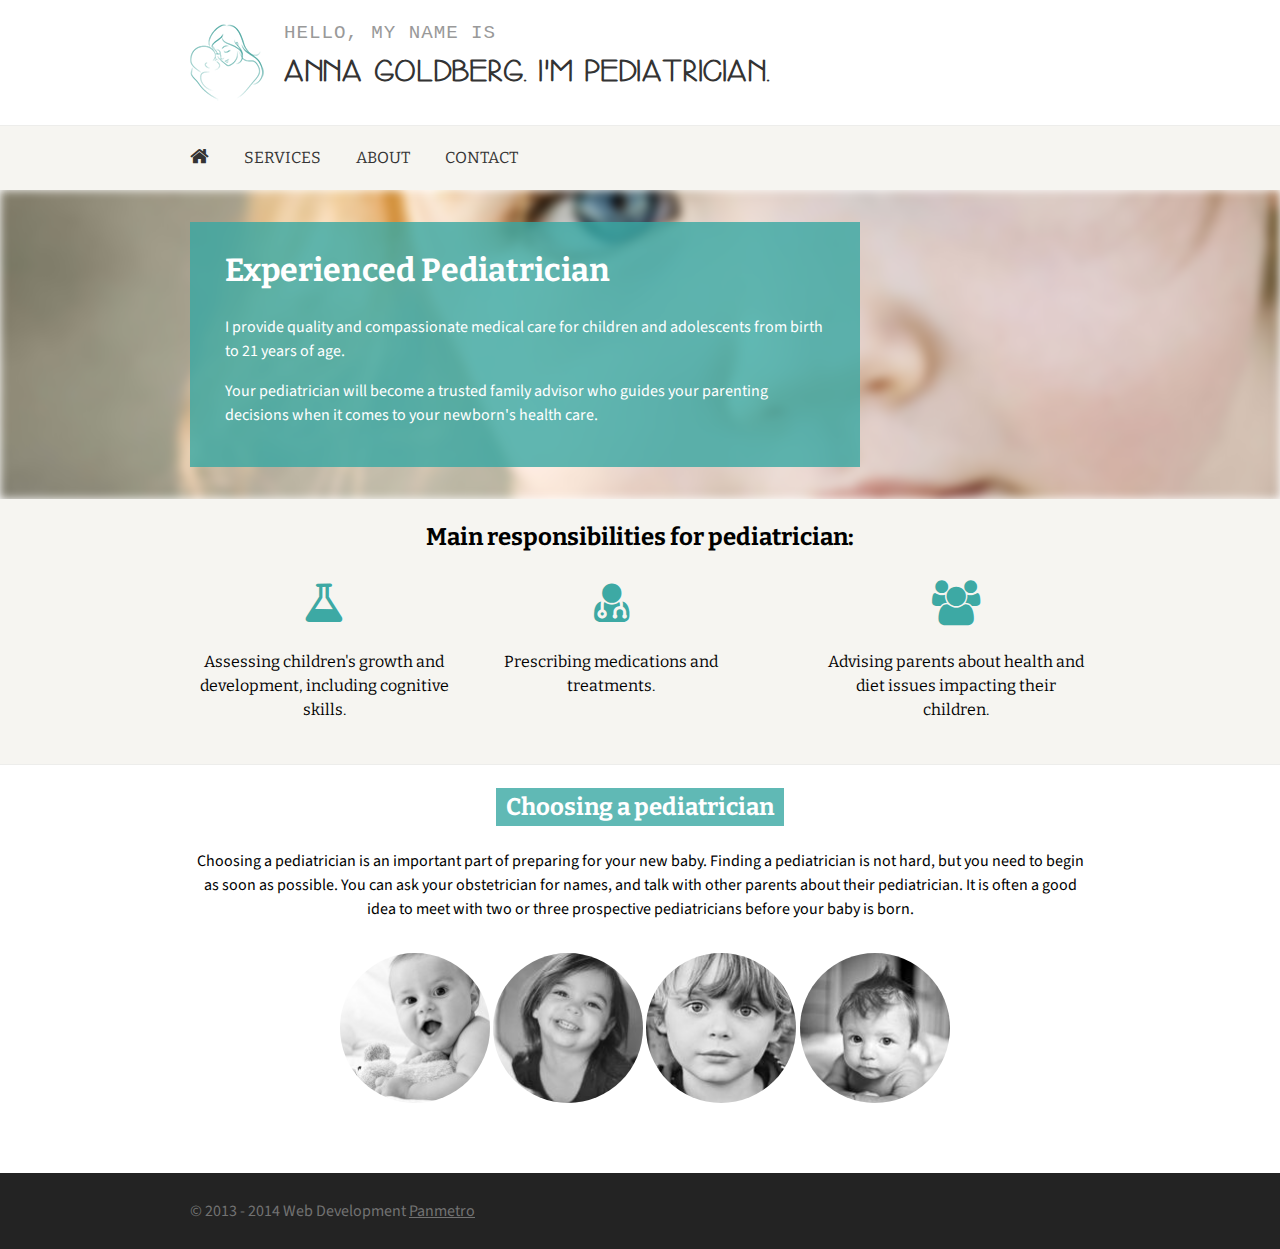
<file: index.html>
<!DOCTYPE html> <!--[if IE 8]><html class="no-js lt-ie9"><![endif]--> <!--[if gt IE 8]><!--> <html class=no-js> <!--<![endif]--> <head> <meta charset=utf-8> <link href='//fonts.googleapis.com/css?family=Source+Sans+Pro|Bitter:400,700' rel=stylesheet> <link rel=dns-prefetch href="//google-analytics.com"> <link rel=canonical href="https://doctor.panmetro.com/"> <!--[if IE]><meta http-equiv=X-UA-Compatible content="IE=Edge"/><![endif]--> <meta name=viewport content="width=device-width, initial-scale=1"> <meta name=description content="I provide quality and compassionate medical care for children and adolescents from birth to 21 years of age"> <meta name=keywords content="pediatrician, doctor, health care"> <title>Pediatrician Dr. Anna Goldberg</title> <link href="css/styles-799849b0.css" rel=stylesheet /> <link href="favicon.ico" rel=icon type="image/ico"/> <!--[if lt IE 9]><script src="//cdnjs.cloudflare.com/ajax/libs/html5shiv/3.7.2/html5shiv.min.js"></script> <script src="//cdnjs.cloudflare.com/ajax/libs/respond.js/1.4.2/respond.js"></script> <script src="//cdnjs.cloudflare.com/ajax/libs/selectivizr/1.0.2/selectivizr-min.js"></script><![endif]--> </head> <body class="page index"> <header> <div class=constrained> <a id=logo href="/"></a> <h2 class=page-title> <span class=hello>Hello, my name is</span> Anna Goldberg. <span class=profession>I'm pediatrician.</span> </h2> </div> </header> <nav class=navbar> <div class=constrained> <ul class=nav> <li class=nav__item> <a class="icon-home nav__item--current" href="/"></a></li> <li class=nav__item> <a class="" href="/services/">Services</a> </li> <li class=nav__item> <a class="" href="/about/">About</a> </li> <li class=nav__item> <a class="" href="/contact/">Contact</a> </li> </ul> </div> </nav> <div class="content page-content"> <section id=intro> <div class=constrained> <aside id=intro-text> <h1>Experienced Pediatrician</h1> <p>I provide quality and compassionate medical care for children and adolescents from birth to 21 years of age.</p> <p>Your pediatrician will become a trusted family advisor who guides your parenting decisions when it comes to your newborn's health care. </p> </aside> </div> </section> <article class=responsibilities> <div class=constrained> <h2>Main responsibilities for pediatrician:</h2> <ul class=resp_list> <li> <span class="iconfont icon-flask"></span> <h4>Assessing children's growth and development, including cognitive skills.</h4> </li> <li> <span class="iconfont icon-user-md"></span> <h4>Prescribing medications and treatments.</h4> </li> <li> <span class="iconfont icon-group"></span> <h4>Advising parents about health and diet issues impacting their children.</h4> </li> </ul> </div> </article> <article class=information> <div class=constrained> <h2><span class=important-info>Choosing a pediatrician</span></h2> <p>Choosing a pediatrician is an important part of preparing for your new baby. Finding a pediatrician is not hard, but you need to begin as soon as possible. You can ask your obstetrician for names, and talk with other parents about their pediatrician. It is often a good idea to meet with two or three prospective pediatricians before your baby is born.</p> <ul class=child-images> <li><img width=150 height=150 alt="" src="/images/babynr1-77581ee0.jpg"></li> <li><img width=150 height=150 alt="" src="/images/babynr2-4ab776ad.jpg"></li> <li><img width=150 height=150 alt="" src="/images/babynr3-546cf480.jpg"></li> <li><img width=150 height=150 alt="" src="/images/babynr4-50d0b1e6.jpg"></li> </ul> </div> </article> </div> <footer> <div class=constrained> <p>© 2013 - 2014 Web Development <a href="//www.panmetro.com" class=footerright>Panmetro</a> </p> </div> </footer> <script src="js/all-dc1eb35b.js"></script> <script>
  (function(i,s,o,g,r,a,m){i['GoogleAnalyticsObject']=r;i[r]=i[r]||function(){
  (i[r].q=i[r].q||[]).push(arguments)},i[r].l=1*new Date();a=s.createElement(o),
  m=s.getElementsByTagName(o)[0];a.async=1;a.src=g;m.parentNode.insertBefore(a,m)
  })(window,document,'script','//www.google-analytics.com/analytics.js','ga');
  ga('create', 'UA-30393876-2', {'siteSpeedSampleRate': 100});
  ga('send', 'pageview');
</script> </body> </html>
</file>
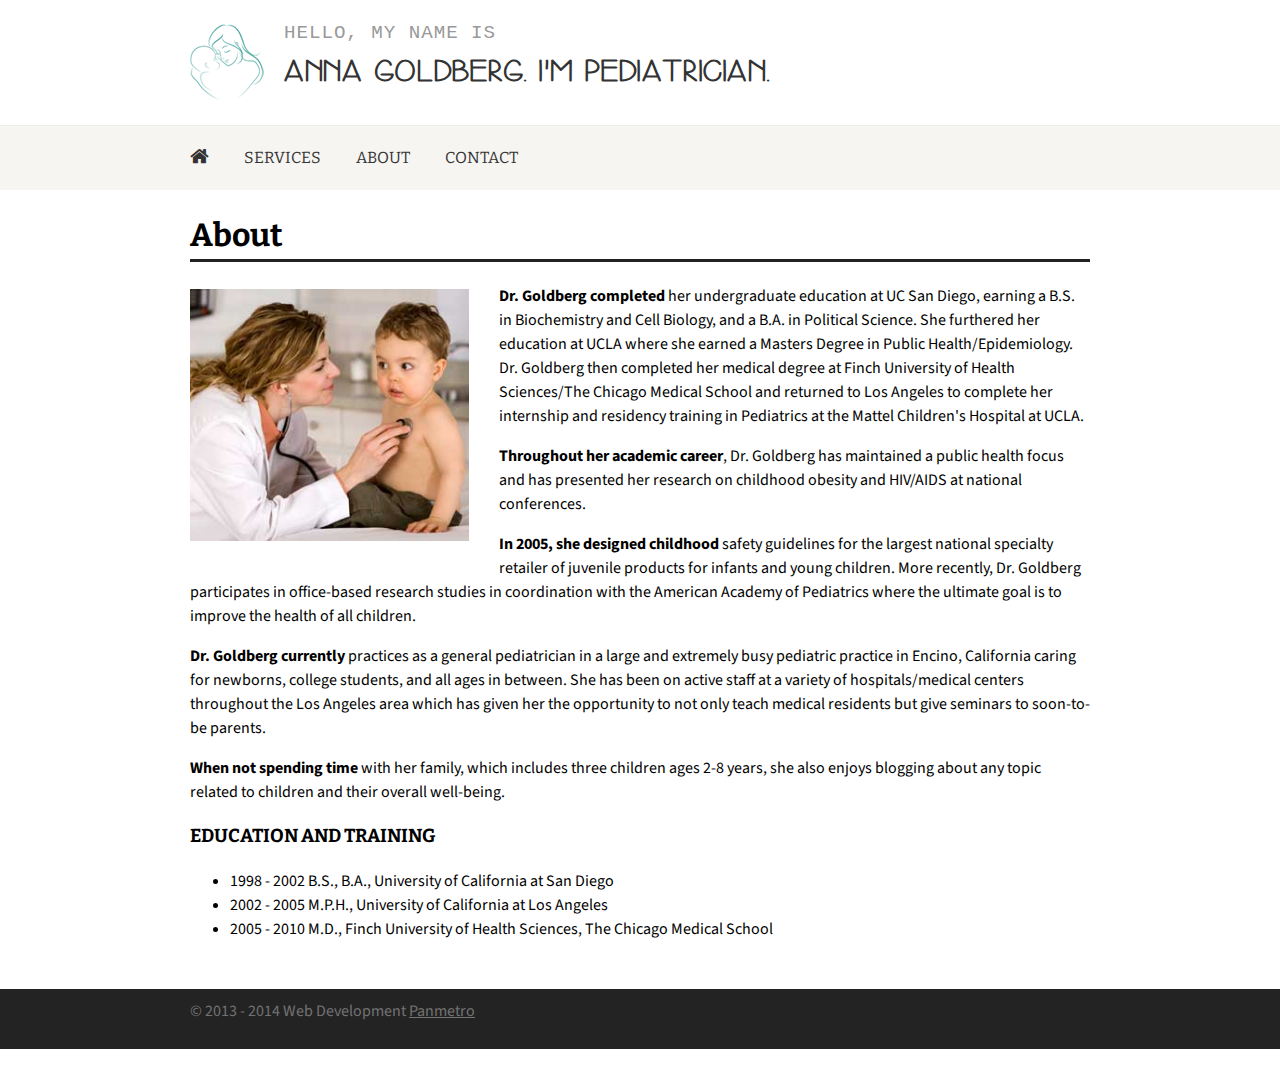
<file: about/index.html>
<!DOCTYPE html> <!--[if IE 8]><html class="no-js lt-ie9"><![endif]--> <!--[if gt IE 8]><!--> <html class=no-js> <!--<![endif]--> <head> <meta charset=utf-8> <link href='//fonts.googleapis.com/css?family=Source+Sans+Pro|Bitter:400,700' rel=stylesheet> <link rel=dns-prefetch href="//google-analytics.com"> <link rel=canonical href="https://doctor.panmetro.com/about/"> <!--[if IE]><meta http-equiv=X-UA-Compatible content="IE=Edge"/><![endif]--> <meta name=viewport content="width=device-width, initial-scale=1"> <meta name=description content="I provide quality and compassionate medical care for children and adolescents from birth to 21 years of age"> <meta name=keywords content="pediatrician, doctor, health care"> <title>About</title> <link href="../css/styles-799849b0.css" rel=stylesheet /> <link href="../favicon.ico" rel=icon type="image/ico"/> <!--[if lt IE 9]><script src="//cdnjs.cloudflare.com/ajax/libs/html5shiv/3.7.2/html5shiv.min.js"></script> <script src="//cdnjs.cloudflare.com/ajax/libs/respond.js/1.4.2/respond.js"></script> <script src="//cdnjs.cloudflare.com/ajax/libs/selectivizr/1.0.2/selectivizr-min.js"></script><![endif]--> </head> <body class="page about about_index"> <header> <div class=constrained> <a id=logo href="/"></a> <h2 class=page-title> <span class=hello>Hello, my name is</span> Anna Goldberg. <span class=profession>I'm pediatrician.</span> </h2> </div> </header> <nav class=navbar> <div class=constrained> <ul class=nav> <li class=nav__item> <a class=icon-home href="/"></a></li> <li class=nav__item> <a class="" href="/services/">Services</a> </li> <li class=nav__item> <a class=" nav__item--current" href="/about/">About</a> </li> <li class=nav__item> <a class="" href="/contact/">Contact</a> </li> </ul> </div> </nav> <div class="content page-content"> <div class=constrained> <h1>About</h1> </div> <section class=about> <div class=constrained> <img class=about-img width="31%" height="31%" alt=about src="/images/about-2ebb4fa4.jpg"> <p><strong>Dr. Goldberg completed</strong> her undergraduate education at UC San Diego, earning a B.S. in Biochemistry and Cell Biology, and a B.A. in Political Science. She furthered her education at UCLA where she earned a Masters Degree in Public Health/Epidemiology. Dr. Goldberg then completed her medical degree at Finch University of Health Sciences/The Chicago Medical School and returned to Los Angeles to complete her internship and residency training in Pediatrics at the Mattel Children's Hospital at UCLA.</p> <p><strong>Throughout her academic career</strong>, Dr. Goldberg has maintained a public health focus and has presented her research on childhood obesity and HIV/AIDS at national conferences. <p><strong>In 2005, she designed childhood</strong> safety guidelines for the largest national specialty retailer of juvenile products for infants and young children. More recently, Dr. Goldberg participates in office-based research studies in coordination with the American Academy of Pediatrics where the ultimate goal is to improve the health of all children.</p> <p><strong>Dr. Goldberg currently</strong> practices as a general pediatrician in a large and extremely busy pediatric practice in Encino, California caring for newborns, college students, and all ages in between. She has been on active staff at a variety of hospitals/medical centers throughout the Los Angeles area which has given her the opportunity to not only teach medical residents but give seminars to soon-to-be parents.</p> <p><strong>When not spending time</strong> with her family, which includes three children ages 2-8 years, she also enjoys blogging about any topic related to children and their overall well-being.</p> <h3>EDUCATION AND TRAINING</h3> <ul> <li>1998 - 2002 B.S., B.A., University of California at San Diego</li> <li>2002 - 2005 M.P.H., University of California at Los Angeles</li> <li>2005 - 2010 M.D., Finch University of Health Sciences, The Chicago Medical School</li> </ul> </div> </section> </div> <footer> <div class=constrained> <p>© 2013 - 2014 Web Development <a href="//www.panmetro.com" class=footerright>Panmetro</a> </p> </div> </footer> <script src="../js/all-dc1eb35b.js"></script> <script>
  (function(i,s,o,g,r,a,m){i['GoogleAnalyticsObject']=r;i[r]=i[r]||function(){
  (i[r].q=i[r].q||[]).push(arguments)},i[r].l=1*new Date();a=s.createElement(o),
  m=s.getElementsByTagName(o)[0];a.async=1;a.src=g;m.parentNode.insertBefore(a,m)
  })(window,document,'script','//www.google-analytics.com/analytics.js','ga');
  ga('create', 'UA-30393876-2', {'siteSpeedSampleRate': 100});
  ga('send', 'pageview');
</script> </body> </html>
</file>
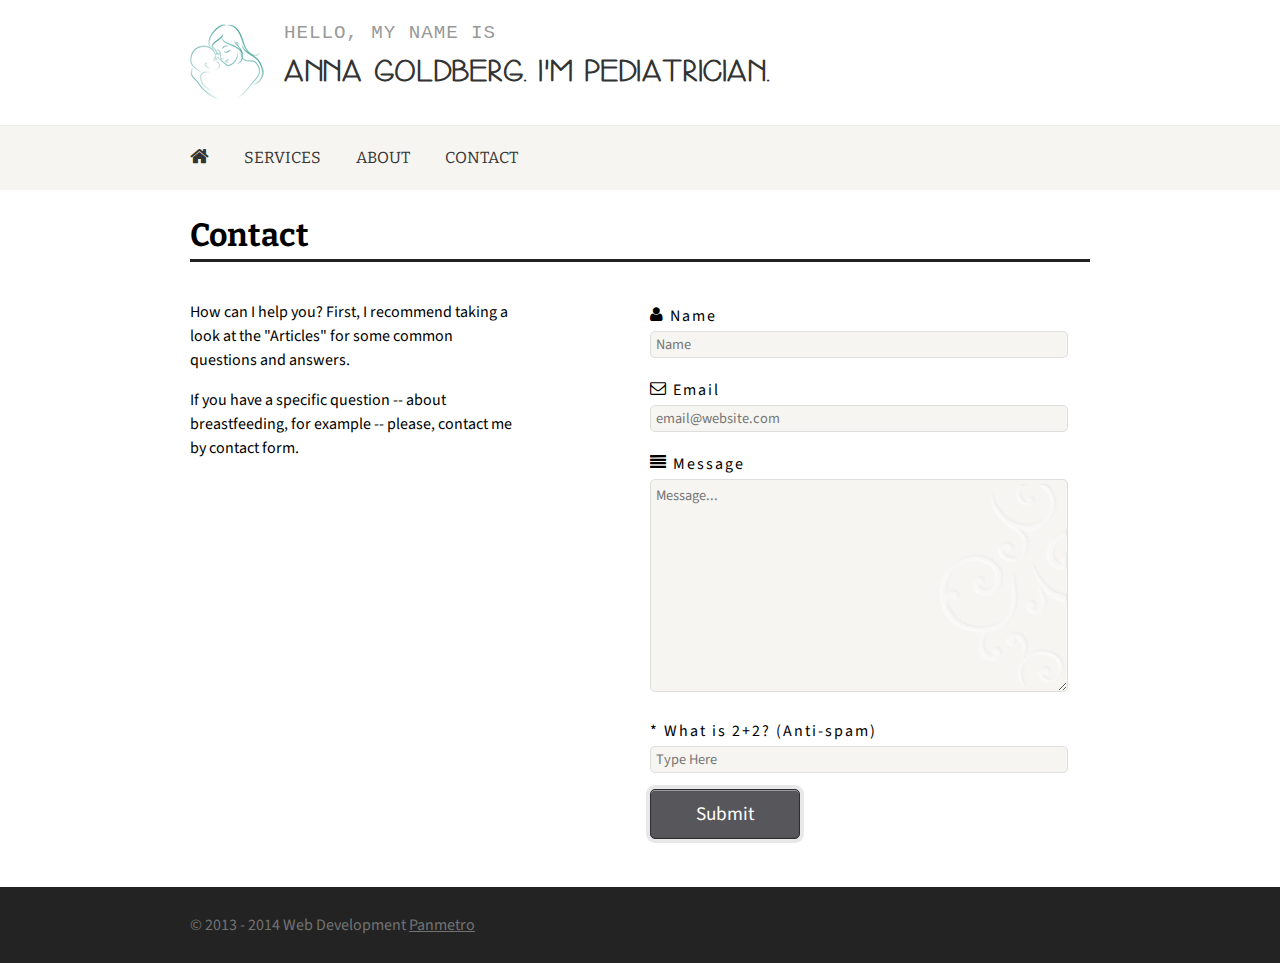
<file: contact/index.html>
<!DOCTYPE html> <!--[if IE 8]><html class="no-js lt-ie9"><![endif]--> <!--[if gt IE 8]><!--> <html class=no-js> <!--<![endif]--> <head> <meta charset=utf-8> <link href='//fonts.googleapis.com/css?family=Source+Sans+Pro|Bitter:400,700' rel=stylesheet> <link rel=dns-prefetch href="//google-analytics.com"> <link rel=canonical href="https://doctor.panmetro.com/contact/"> <!--[if IE]><meta http-equiv=X-UA-Compatible content="IE=Edge"/><![endif]--> <meta name=viewport content="width=device-width, initial-scale=1"> <meta name=description content="I provide quality and compassionate medical care for children and adolescents from birth to 21 years of age"> <meta name=keywords content="pediatrician, doctor, health care"> <title>Contact</title> <link href="../css/styles-799849b0.css" rel=stylesheet /> <link href="../favicon.ico" rel=icon type="image/ico"/> <!--[if lt IE 9]><script src="//cdnjs.cloudflare.com/ajax/libs/html5shiv/3.7.2/html5shiv.min.js"></script> <script src="//cdnjs.cloudflare.com/ajax/libs/respond.js/1.4.2/respond.js"></script> <script src="//cdnjs.cloudflare.com/ajax/libs/selectivizr/1.0.2/selectivizr-min.js"></script><![endif]--> </head> <body class="page contact contact_index"> <header> <div class=constrained> <a id=logo href="/"></a> <h2 class=page-title> <span class=hello>Hello, my name is</span> Anna Goldberg. <span class=profession>I'm pediatrician.</span> </h2> </div> </header> <nav class=navbar> <div class=constrained> <ul class=nav> <li class=nav__item> <a class=icon-home href="/"></a></li> <li class=nav__item> <a class="" href="/services/">Services</a> </li> <li class=nav__item> <a class="" href="/about/">About</a> </li> <li class=nav__item> <a class=" nav__item--current" href="/contact/">Contact</a> </li> </ul> </div> </nav> <div class="content page-content"> <div class=constrained> <h1>Contact</h1> </div> <section class=contact-page> <div class=constrained> <section class=contact-intro> <p>How can I help you? First, I recommend taking a look at the "Articles" for some common questions and answers.</p> <p>If you have a specific question -- about breastfeeding, for example -- please, contact me by contact form. </p> </section> <section class=contactform> <form class=form> <label class=form__label><span class=icon-user></span>Name</label> <input class=form__input name=name placeholder=Name> <label class=form__label><span class=icon-envelope-o></span>Email</label> <input class=form__input name=email type=email placeholder="email@website.com"> <label class=form__label><span class=icon-align-justify></span>Message</label> <textarea class=form__input--textarea name=message placeholder="Message..."></textarea> <label class=form__label>* What is 2+2? (Anti-spam)</label> <input class=form__input name=antispam placeholder="Type Here"> <input class=form__btn id=submit name=submit type=submit value=Submit> </form> </section> </div> </section> </div> <footer> <div class=constrained> <p>© 2013 - 2014 Web Development <a href="//www.panmetro.com" class=footerright>Panmetro</a> </p> </div> </footer> <script src="../js/all-dc1eb35b.js"></script> <script>
  (function(i,s,o,g,r,a,m){i['GoogleAnalyticsObject']=r;i[r]=i[r]||function(){
  (i[r].q=i[r].q||[]).push(arguments)},i[r].l=1*new Date();a=s.createElement(o),
  m=s.getElementsByTagName(o)[0];a.async=1;a.src=g;m.parentNode.insertBefore(a,m)
  })(window,document,'script','//www.google-analytics.com/analytics.js','ga');
  ga('create', 'UA-30393876-2', {'siteSpeedSampleRate': 100});
  ga('send', 'pageview');
</script> </body> </html>
</file>
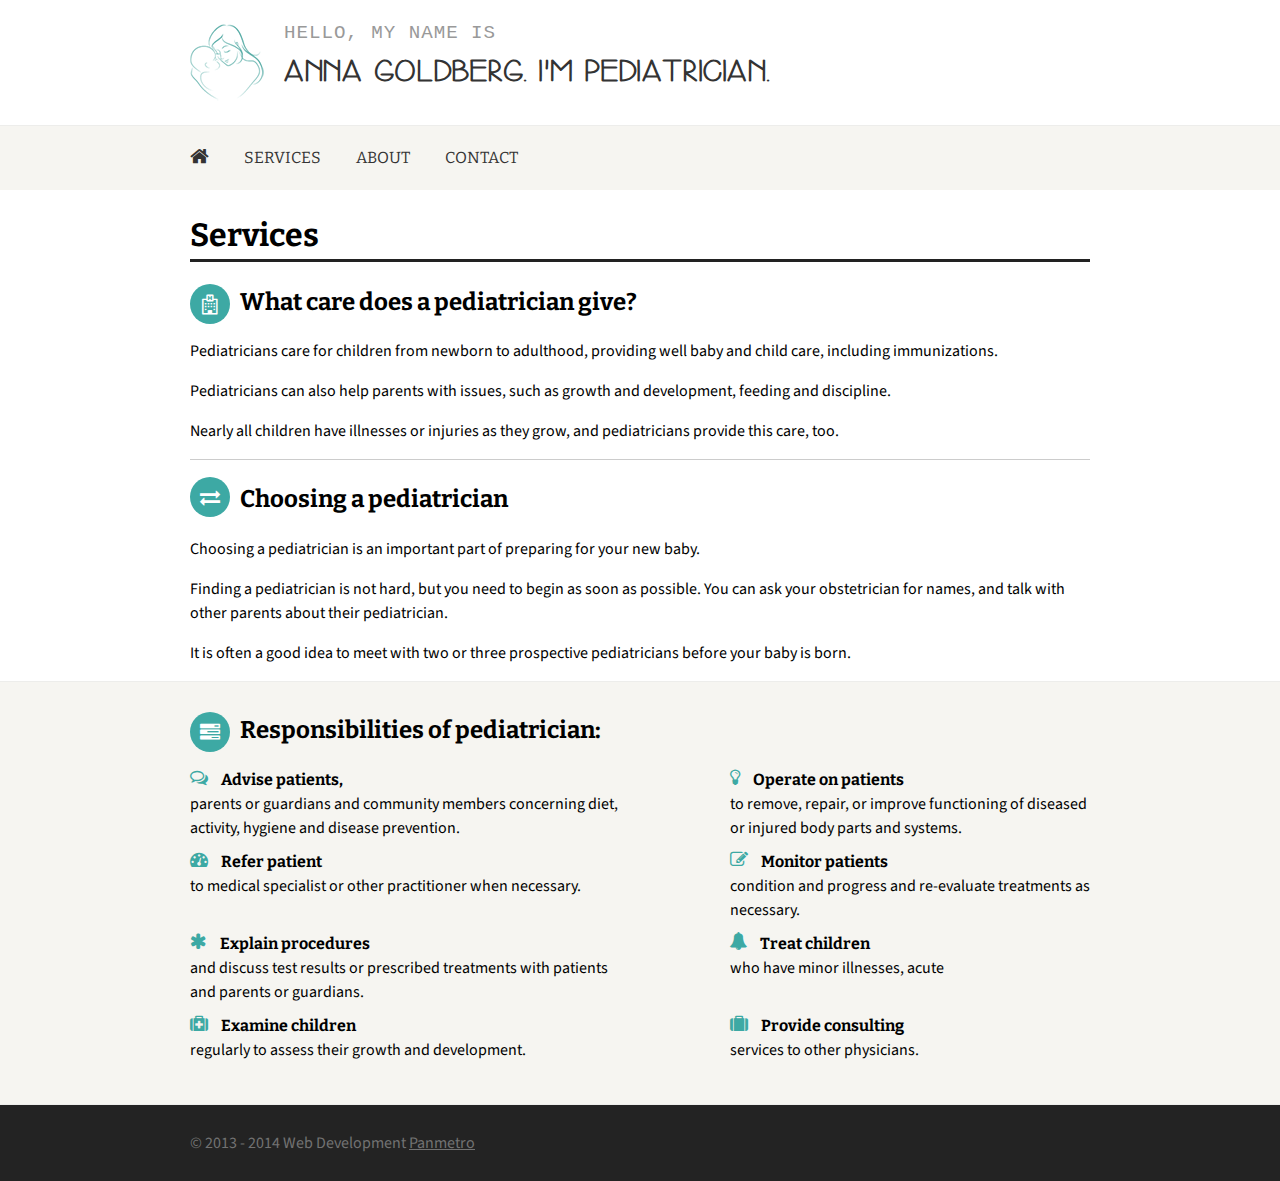
<file: services/index.html>
<!DOCTYPE html> <!--[if IE 8]><html class="no-js lt-ie9"><![endif]--> <!--[if gt IE 8]><!--> <html class=no-js> <!--<![endif]--> <head> <meta charset=utf-8> <link href='//fonts.googleapis.com/css?family=Source+Sans+Pro|Bitter:400,700' rel=stylesheet> <link rel=dns-prefetch href="//google-analytics.com"> <link rel=canonical href="https://doctor.panmetro.com/services/"> <!--[if IE]><meta http-equiv=X-UA-Compatible content="IE=Edge"/><![endif]--> <meta name=viewport content="width=device-width, initial-scale=1"> <meta name=description content="I provide quality and compassionate medical care for children and adolescents from birth to 21 years of age"> <meta name=keywords content="pediatrician, doctor, health care"> <title>Services</title> <link href="../css/styles-799849b0.css" rel=stylesheet /> <link href="../favicon.ico" rel=icon type="image/ico"/> <!--[if lt IE 9]><script src="//cdnjs.cloudflare.com/ajax/libs/html5shiv/3.7.2/html5shiv.min.js"></script> <script src="//cdnjs.cloudflare.com/ajax/libs/respond.js/1.4.2/respond.js"></script> <script src="//cdnjs.cloudflare.com/ajax/libs/selectivizr/1.0.2/selectivizr-min.js"></script><![endif]--> </head> <body class="page services services_index"> <header> <div class=constrained> <a id=logo href="/"></a> <h2 class=page-title> <span class=hello>Hello, my name is</span> Anna Goldberg. <span class=profession>I'm pediatrician.</span> </h2> </div> </header> <nav class=navbar> <div class=constrained> <ul class=nav> <li class=nav__item> <a class=icon-home href="/"></a></li> <li class=nav__item> <a class=" nav__item--current" href="/services/">Services</a> </li> <li class=nav__item> <a class="" href="/about/">About</a> </li> <li class=nav__item> <a class="" href="/contact/">Contact</a> </li> </ul> </div> </nav> <div class="content page-content"> <div class=constrained> <h1>Services</h1> </div> <section class=services> <div class=constrained> <div class=ic-rounded><i class=icon-hospital-o></i></div> <h2>What care does a pediatrician give?</h2> <p>Pediatricians care for children from newborn to adulthood, providing well baby and child care, including immunizations.</p> <p>Pediatricians can also help parents with issues, such as growth and development, feeding and discipline. </p> <p>Nearly all children have illnesses or injuries as they grow, and pediatricians provide this care, too.</p> <hr/> <span class=ic-rounded><i class=icon-exchange> </i> </span> <h2>Choosing a pediatrician</h2> <p>Choosing a pediatrician is an important part of preparing for your new baby.</p> <p>Finding a pediatrician is not hard, but you need to begin as soon as possible. You can ask your obstetrician for names, and talk with other parents about their pediatrician.</p> <p>It is often a good idea to meet with two or three prospective pediatricians before your baby is born.</p> </div> <section class=service-responsibilities> <div class=constrained> <span class=ic-rounded><i class=icon-tasks></i></span> <h2>Responsibilities of pediatrician:</h2> <ul class=service-list> <li> <h4><span class="iconfont icon-comments-o"></span> Advise patients,</h4> parents or guardians and community members concerning diet, activity, hygiene and disease prevention.</li> <li> <h4><span class="iconfont icon-lightbulb-o"></span> Operate on patients</h4> to remove, repair, or improve functioning of diseased or injured body parts and systems.</li> <li> <h4><span class="iconfont icon-dashboard"></span> Refer patient</h4> to medical specialist or other practitioner when necessary.</li> <li> <h4><span class="iconfont icon-edit"></span> Monitor patients</h4> condition and progress and re-evaluate treatments as necessary.</li> <li> <h4><span class="iconfont icon-asterisk"></span> Explain procedures</h4> and discuss test results or prescribed treatments with patients and parents or guardians.</li> <li> <h4><span class="iconfont icon-bell-o"></span> Treat children</h4> who have minor illnesses, acute <li> <h4><span class="iconfont icon-medkit"></span> Examine children</h4> regularly to assess their growth and development.</li> <li> <h4><span class="iconfont icon-suitcase"></span> Provide consulting</h4> services to other physicians.</li> </ul> </div> </section> </section> </div> <footer> <div class=constrained> <p>© 2013 - 2014 Web Development <a href="//www.panmetro.com" class=footerright>Panmetro</a> </p> </div> </footer> <script src="../js/all-dc1eb35b.js"></script> <script>
  (function(i,s,o,g,r,a,m){i['GoogleAnalyticsObject']=r;i[r]=i[r]||function(){
  (i[r].q=i[r].q||[]).push(arguments)},i[r].l=1*new Date();a=s.createElement(o),
  m=s.getElementsByTagName(o)[0];a.async=1;a.src=g;m.parentNode.insertBefore(a,m)
  })(window,document,'script','//www.google-analytics.com/analytics.js','ga');
  ga('create', 'UA-30393876-2', {'siteSpeedSampleRate': 100});
  ga('send', 'pageview');
</script> </body> </html>
</file>
<file: css/styles-799849b0.css>
.ic-rounded{float:left;width:40px;height:40px;margin:0 10px 0 0;-webkit-border-radius:50%;-moz-border-radius:50%;border-radius:50%;background:#3da9a4;text-align:center}.ic-rounded i{color:#fff;font-size:20px;line-height:40px}.slicknav_btn{position:relative;display:block;vertical-align:middle;float:right;padding:0.438em 0.625em 0.438em 0.625em;line-height:1.125em;cursor:pointer}.slicknav_menu .slicknav_menutxt{display:block;line-height:1.188em;float:left}.slicknav_menu .slicknav_icon{float:left;margin:0.188em 0 0 0.438em}.slicknav_menu .slicknav_no-text{margin:0}.slicknav_menu .slicknav_icon-bar{display:block;width:1.125em;height:0.125em;-webkit-border-radius:1px;-moz-border-radius:1px;border-radius:1px;-webkit-box-shadow:0 1px 0 rgba(0,0,0,0.25);-moz-box-shadow:0 1px 0 rgba(0,0,0,0.25);box-shadow:0 1px 0 rgba(0,0,0,0.25)}.slicknav_btn .slicknav_icon-bar+.slicknav_icon-bar{margin-top:0.188em}.slicknav_nav{clear:both}.slicknav_nav ul,.slicknav_nav li{display:block}.slicknav_nav .slicknav_arrow{font-size:0.8em;margin:0 0 0 0.4em}.slicknav_nav .slicknav_item{display:block;cursor:pointer}.slicknav_nav a{display:block}.slicknav_nav .slicknav_item a{display:inline}.slicknav_menu:before,.slicknav_menu:after{content:" ";display:table}.slicknav_menu:after{clear:both}.slicknav_menu{*zoom:1}.slicknav_menu{font-size:16px}.slicknav_btn{margin:5px 5px 6px;text-decoration:none;text-shadow:0 1px 1px rgba(255,255,255,0.75);-webkit-border-radius:4px;-moz-border-radius:4px;border-radius:4px;background-color:#222}.slicknav_menu .slicknav_menutxt{color:#fff;font-weight:bold;text-shadow:0 1px 3px #000}.slicknav_menu .slicknav_icon-bar{background-color:#f5f5f5}.slicknav_menu{background:#4c4c4c;padding:5px}.slicknav_nav{color:#fff;margin:0;padding:0;font-size:1em;text-align:center;text-transform:uppercase}.slicknav_nav,.slicknav_nav ul{list-style:none;overflow:hidden}.slicknav_nav ul{padding:0;margin:0 0 0 20px}.slicknav_nav .slicknav_item{padding:5px 10px;margin:2px 5px}.slicknav_nav a{padding:5px 10px;margin:2px 5px;text-decoration:none;color:#fff}.slicknav_nav .slicknav_item a{padding:0;margin:0}.slicknav_nav .slicknav_item:hover{-webkit-border-radius:6px;-moz-border-radius:6px;border-radius:6px;background:#ccc;color:#fff}.slicknav_nav a:hover{-webkit-border-radius:6px;-moz-border-radius:6px;border-radius:6px;background:#ccc;color:#222}.slicknav_nav .slicknav_txtnode{margin-left:15px}/*! normalize.css v3.0.2 | MIT License | git.io/normalize */html{font-family:sans-serif;-ms-text-size-adjust:100%;-webkit-text-size-adjust:100%}body{margin:0}article,aside,details,figcaption,figure,footer,header,hgroup,main,menu,nav,section,summary{display:block}audio,canvas,progress,video{display:inline-block;vertical-align:baseline}audio:not([controls]){display:none;height:0}[hidden],template{display:none}a{background-color:transparent}a:active,a:hover{outline:0}abbr[title]{border-bottom:1px dotted}b,strong{font-weight:bold}dfn{font-style:italic}h1{font-size:2em;margin:0.67em 0}mark{background:#ff0;color:#000}small{font-size:80%}sub,sup{font-size:75%;line-height:0;position:relative;vertical-align:baseline}sup{top:-0.5em}sub{bottom:-0.25em}img{border:0}svg:not(:root){overflow:hidden}figure{margin:1em 40px}hr{-moz-box-sizing:content-box;-webkit-box-sizing:content-box;box-sizing:content-box;height:0}pre{overflow:auto}code,kbd,pre,samp{font-family:monospace, monospace;font-size:1em}button,input,optgroup,select,textarea{color:inherit;font:inherit;margin:0}button{overflow:visible}button,select{text-transform:none}button,html input[type="button"],input[type="reset"],input[type="submit"]{-webkit-appearance:button;cursor:pointer}button[disabled],html input[disabled]{cursor:default}button::-moz-focus-inner,input::-moz-focus-inner{border:0;padding:0}input{line-height:normal}input[type="checkbox"],input[type="radio"]{-webkit-box-sizing:border-box;-moz-box-sizing:border-box;box-sizing:border-box;padding:0}input[type="number"]::-webkit-inner-spin-button,input[type="number"]::-webkit-outer-spin-button{height:auto}input[type="search"]{-webkit-appearance:textfield;-moz-box-sizing:content-box;-webkit-box-sizing:content-box;box-sizing:content-box}input[type="search"]::-webkit-search-cancel-button,input[type="search"]::-webkit-search-decoration{-webkit-appearance:none}fieldset{border:1px solid #c0c0c0;margin:0 2px;padding:0.35em 0.625em 0.75em}legend{border:0;padding:0}textarea{overflow:auto}optgroup{font-weight:bold}table{border-collapse:collapse;border-spacing:0}td,th{padding:0}*,*:before,*:after{-webkit-box-sizing:border-box;-moz-box-sizing:border-box;box-sizing:border-box}body{font-size:16px;line-height:1.5;font-family:'Source Sans Pro', sans-serif;font-weight:400}h1,h2,h3,h4,h5,h6{font-family:'Bitter', serif;font-weight:700}h1{border-bottom:3px solid #222;line-height:1.5em}hr{display:block;height:1px;border:0;border-top:1px solid #ccc;margin:1em 0;padding:0}textarea{resize:vertical}::-moz-selection{background:#3da9a4;color:#fff;text-shadow:none}::selection{background:#b3d4fc;text-shadow:none}.constrained{padding:0 20px}#intro-text{width:100%;float:left;margin-left:0;margin-right:0;float:none}@media (min-width: 37.45em){.constrained{max-width:700px;margin-left:auto;margin-right:auto}.constrained:after{content:" ";display:block;clear:both}.page-title{width:74.28571%;float:left;margin-right:2.85714%}#intro-text{width:82.85714%;float:left;margin-right:2.85714%}.resp_list li{width:31.42857%;float:left;margin-right:2.85714%}.resp_list li:last-child{float:right;margin-right:0}.child-images li{width:22.85714%;float:left;margin-right:2.85714%}.child-images li:last-child{float:right;margin-right:0}.service-list li:nth-child(1n){width:48.57143%;float:left;margin-right:2.85714%}.service-list li:nth-child(2n){width:40%;float:right;margin-right:0}.service-list li:nth-child(2n+1){clear:both}.contact-intro{width:31.42857%;float:left;margin-right:2.85714%}.contactform{width:57.14286%;float:right;margin-right:0}}@media (min-width: 60em){.constrained{max-width:940px;margin-left:auto;margin-right:auto}.constrained:after{content:" ";display:block;clear:both}.page-title{width:87.23404%;float:left;margin-right:2.12766%}#intro-text{width:74.46809%;float:left;margin-right:2.12766%}.resp_list li{width:29.78723%;float:left;margin-right:2.12766%}.resp_list li:last-child{float:right;margin-right:0}.child-images li{width:23.40426%;float:left;margin-right:2.12766%}.child-images li:last-child{float:right;margin-right:0}.service-list li{width:42.55319%;float:left;margin-right:2.12766%}.service-list li:nth-child(2n){margin-left:-12.76596%;float:right;margin-right:0}.service-list li:nth-child(2n+1){clear:both}.contact-intro{width:36.17021%;float:left;margin-right:2.12766%}.contactform{width:48.93617%;float:right;margin-right:0}}header{padding-top:24px;padding-bottom:0px;background:none repeat scroll 0 0 #fff}header .constrained{text-align:center}@media (min-width: 37.45em){header .constrained{text-align:left}}@media (min-width: 60em){header{padding-bottom:20px}}#logo{display:inline-block;width:74px;height:77px;background-image:url("../images/logo-049c57cc.png");background-repeat:no-repeat;-webkit-background-size:100% auto;-moz-background-size:100% auto;-o-background-size:100% auto;background-size:100% auto;margin-right:20px}@media (min-width: 37.45em){#logo{float:left}}.page-title{margin:0 0 0.5em;font-family:'Conv_simplicity', sans-serif;font-weight:700;font-style:normal;font-size:2em;line-height:1;letter-spacing:0.05em;text-transform:uppercase;color:#333}.hello{display:block;margin-bottom:0.7em;font-family:"Courier New", Courier, monospace;font-weight:300;font-size:0.6em;letter-spacing:0.05em;line-height:1em;color:#999}.form__label{display:block;margin-top:20px;letter-spacing:2px}.form__label span{margin-right:5px}.form__input,.form__input--textarea{width:95%;height:27px;padding:5px;margin-top:3px;-webkit-border-radius:5px;-moz-border-radius:5px;border-radius:5px;font-size:0.9em;color:#3a3a3a;border:1px solid #dedede;background:#f6f5f1}.form__input:focus,.form__input--textarea:focus{border:1px solid #97d6eb}.form__input--textarea{height:213px;background:url("../images/textarea-bg-ba384890.png") right no-repeat #f6f5f1}.form__btn{position:relative;z-index:2;width:150px;height:50px;padding:9px 12px;margin:16px 16px 16px 0px;font-size:1.2em;text-align:center;line-height:12px;color:#fff;cursor:pointer;background-color:#57575b;border:1px solid #2d2e31;-webkit-border-radius:5px;-moz-border-radius:5px;border-radius:5px;-webkit-box-shadow:0 0 0 4px rgba(217,217,217,0.6),0 1px 0 0 rgba(255,255,255,0.4) inset,0 -1px 1px 0 rgba(0,0,0,0.1) inset;-moz-box-shadow:0 0 0 4px rgba(217,217,217,0.6),0 1px 0 0 rgba(255,255,255,0.4) inset,0 -1px 1px 0 rgba(0,0,0,0.1) inset;box-shadow:0 0 0 4px rgba(217,217,217,0.6),0 1px 0 0 rgba(255,255,255,0.4) inset,0 -1px 1px 0 rgba(0,0,0,0.1) inset;-webkit-transition:background-color 0.3s linear 0s;-moz-transition:background-color 0.3s linear 0s;-o-transition:background-color 0.3s linear 0s;transition:background-color 0.3s linear 0s}.form__btn:hover{background-color:#89898f}.form__btn:focus{border:1px solid #97d6eb}.slicknav_menu{display:block}.navbar{display:none}@media (min-width: 37.45em){.slicknav_menu{display:none}.navbar{display:block;border-top:1px solid #ededeb;background:#f6f5f1}.nav{float:left;padding-left:0}.nav__item{display:inline;padding:0;margin:0;list-style:none outside none}.nav__item a{display:block;float:left;padding:4px 15px;margin-right:5px;color:#333;font-family:'Bitter', serif;text-transform:uppercase;text-decoration:none}.nav__item a:hover{color:#39a9a4;text-decoration:none}.nav__item--current{color:#39a9a4;text-decoration:none}.nav .icon-home{padding-left:0;font-size:1.25rem;font-family:'doctor'}}footer{padding:10px 0;background:#232323;color:#727272}footer a,footer a:hover,footer a:visited{color:#727272}#intro .constrained{padding:0}@media (min-width: 37.45em){#intro{position:relative;overflow:hidden;height:auto;padding:2em 0}#intro:before{-webkit-background-size:cover;-moz-background-size:cover;-o-background-size:cover;background-size:cover;-webkit-filter:blur(5px);filter:blur(5px);content:"";position:absolute;z-index:-1;display:block;top:0;left:0;height:100%;width:100%;background:url("../images/girl-portrait-99bd493e.jpg") no-repeat center center}#intro .constrained{padding:0 20px}}#intro-text{padding:1.5rem 2.1875rem;clear:both;background:none repeat scroll 0 0 rgba(56,168,163,0.8);color:#fff;opacity:1;text-align:left}#intro-text h1{margin-top:0;border-bottom:0}.responsibilities{padding:20px 0;border-bottom:1px solid #EDEDEB;background:#f6f5f1;text-align:center}.responsibilities h2{margin-top:0;margin-bottom:25px}.responsibilities h4{font-weight:normal}.responsibilities li{list-style:none outside none}.responsibilities .iconfont{color:#3da9a4;font-size:45px}ul.resp_list{padding-left:0}.information{text-align:center}.important-info{padding:5px 10px;background:none repeat scroll 0 0 rgba(56,168,163,0.8);line-height:45px;color:#fff}.child-images{display:none}@media (min-width: 60em){.child-images{display:inline-block;padding:0;margin-bottom:1.5em}.child-images li{list-style:none outside none}.child-images img{-webkit-border-radius:50%;-moz-border-radius:50%;border-radius:50%}}.services .iconfont{margin-right:1.25rem;font-size:30px;color:#3da9a4}.service-responsibilities{padding-top:10px;border-top:1px solid #ededeb;border-bottom:1px solid #ededeb;background:#f6f5f1}.service-responsibilities ul{padding:0}.service-responsibilities ul li{margin-bottom:10px;list-style:none outside none}.service-responsibilities ul li h4{margin:0}.service-responsibilities ul li .iconfont{margin-right:10px;font-size:18px;color:#3da9a4}.about p:first-of-type{margin-top:0}.about-img{float:left;margin-top:5px;margin-right:30px;margin-bottom:20px}.service-responsibilities,.information,.about,.contact-page{padding-bottom:2em}.contact-page .iconfont{margin-right:10px;font-size:18px;color:#3da9a4}@font-face{font-family:"Conv_simplicity";src:url("../fonts/simplicity-e5c47638.eot");src:url("../fonts/simplicity-e5c47638.eot?#iefix") format("embedded-opentype"),url("../fonts/simplicity-b6c19c59.woff") format("woff"),url("../fonts/simplicity-b6a9cdda.ttf") format("truetype"),url("../fonts/simplicity-c1465368.svg") format("svg");font-weight:normal;font-style:normal}@font-face{font-family:'doctor';src:url("doctor.eot")}@font-face{font-family:'doctor';src:url([data-uri]) format("truetype"),url([data-uri]) format("woff");font-weight:normal;font-style:normal}[class^="icon-"],[class*=" icon-"]{font-family:'doctor';speak:none;font-style:normal;font-weight:normal;font-variant:normal;text-transform:none;line-height:1;-webkit-font-smoothing:antialiased;-moz-osx-font-smoothing:grayscale}.icon-envelope-o:before{content:"\e700"}.icon-user:before{content:"\e701"}.icon-home:before{content:"\e702"}.icon-align-justify:before{content:"\e703"}.icon-edit:before{content:"\e704"}.icon-asterisk:before{content:"\e705"}.icon-tasks:before{content:"\e706"}.icon-group:before{content:"\e707"}.icon-flask:before{content:"\e708"}.icon-dashboard:before{content:"\e709"}.icon-comments-o:before{content:"\e70a"}.icon-lightbulb-o:before{content:"\e70b"}.icon-exchange:before{content:"\e70c"}.icon-user-md:before{content:"\e70d"}.icon-suitcase:before{content:"\e70e"}.icon-bell-o:before{content:"\e70f"}.icon-hospital-o:before{content:"\e710"}.icon-medkit:before{content:"\e711"}@media print{*{background:transparent !important;color:#000 !important;-webkit-box-shadow:none !important;-moz-box-shadow:none !important;box-shadow:none !important;text-shadow:none !important}a,a:visited{text-decoration:underline}a[href]:after{content:" (" attr(href) ")"}abbr[title]:after{content:" (" attr(title) ")"}a[href^="javascript:"]:after,a[href^="#"]:after{content:""}pre,blockquote{border:1px solid #999;page-break-inside:avoid}thead{display:table-header-group}tr,img{page-break-inside:avoid}img{max-width:100% !important}p,h2,h3{orphans:3;widows:3}h2,h3{page-break-after:avoid}}
</file>
